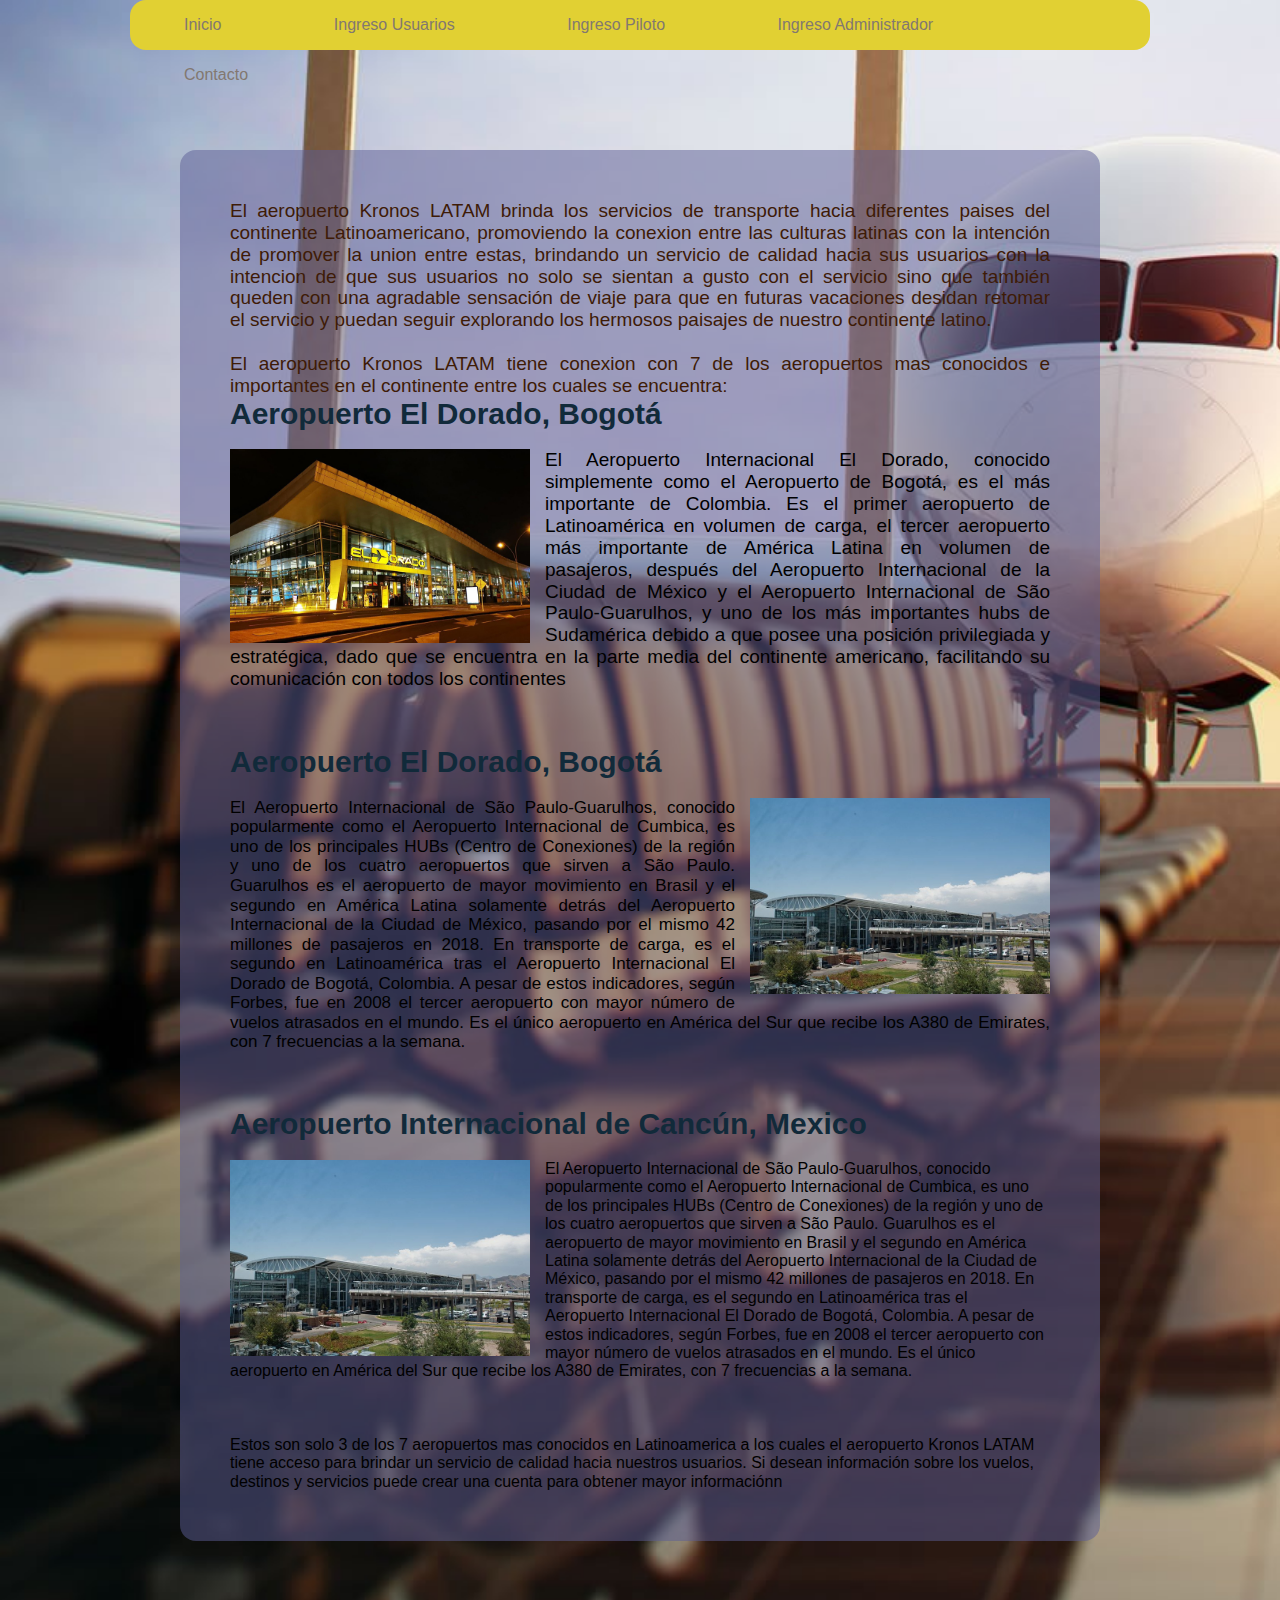
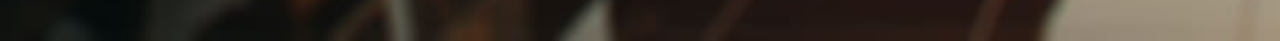
<file: index.html>
<!DOCTYPE html>
<html lang="es">
<head>
    <meta charset="UTF-8">
    <meta http-equiv="X-UA-Compatible" content="IE=edge">
    <meta name="viewport" content="width= , initial-scale=1.0">
    <link rel="shortcut icon" href="aeropuerto.png" type="image/x-icon">
    <link rel="stylesheet" href="css/style.css">
    <link rel="preconnect" href="https://fonts.googleapis.com">
    <link rel="preconnect" href="https://fonts.gstatic.com" crossorigin>
    <link rel="stylesheet" href="css/normalize.css">
    <title> Aeropuerto Kronos LATAM </title>
</head>
<body>
    <div>
        <ul class="menu">
            <li >
                <a href="/index.html">Inicio</a>
            </li>
            <li>
                <a href="/Ingreso_Usuario.html">Ingreso Usuarios</a>
            </li>
            <li>
                <a href="/piloto.html">Ingreso Piloto</a>
            </li>
            <li>
                <a href="/administrador.html">Ingreso Administrador</a>
            </li>
            <li>
                <a href="/contacto.html">Contacto</a>
            </li>
        </ul>
    </div>

    <div class="base">
        <div class="presentacion">
            <p>
                El aeropuerto Kronos LATAM brinda los servicios de transporte hacia diferentes
                paises del continente Latinoamericano, promoviendo la conexion entre las culturas
                latinas con la intención de promover la union entre estas, brindando un servicio de
                calidad hacia sus usuarios con la intencion de que sus usuarios no solo se sientan a gusto con el servicio
                sino que también queden con una agradable sensación de viaje para que en futuras
                vacaciones desidan retomar el servicio y puedan seguir explorando los hermosos paisajes
                de nuestro continente latino. <br> <br> 

                El aeropuerto Kronos LATAM tiene conexion con 7 de los aeropuertos mas conocidos e importantes en el continente
                entre los cuales se encuentra:
            </p>
        </div>

        <div class="base__lista">

            <ul>
                <li>
                    <div class="aeropuertos__contenido-1">
                        <h2>Aeropuerto El Dorado, Bogotá</h2><br>
                        <img src="fondos/Aeropuerto_ElDorado_Terminal.jpg" alt="Aeropuerto_ElDorado">
                        <p> 
                            El Aeropuerto Internacional El Dorado, conocido simplemente como el Aeropuerto de Bogotá, es el más importante de Colombia.
                            Es el primer aeropuerto de Latinoamérica en volumen de carga, el tercer aeropuerto más importante de América Latina en volumen
                            de pasajeros, después del Aeropuerto Internacional de la Ciudad de México y el Aeropuerto Internacional de São Paulo-Guarulhos,
                            y uno de los más importantes hubs de Sudamérica debido a que posee una posición privilegiada y estratégica, dado que se
                            encuentra en la parte media del continente americano, facilitando su comunicación con todos los continentes
                        </p> 
                    </div>
                </li>
                <br>
                <br>
                <br>
                <li>
                    <div class="aeropuertos__contenido-2">
                        <h2>Aeropuerto El Dorado, Bogotá</h2><br>
                        <img src="fondos/Aeropuerto-Internacional-de-São-Paulo-Guarulhos-GRU-760x496.jpg" alt="Aeropuerto_SaoPaulo">
                        <p> 
                            El Aeropuerto Internacional de São Paulo-Guarulhos, conocido popularmente como el Aeropuerto Internacional de Cumbica, es uno
                            de los principales HUBs (Centro de Conexiones) de la región y uno de los cuatro aeropuertos que sirven a São Paulo.
                            Guarulhos es el aeropuerto de mayor movimiento en Brasil y el segundo en América Latina solamente detrás del Aeropuerto
                            Internacional de la Ciudad de México, pasando por el mismo 42 millones de pasajeros en 2018. En transporte de carga, es el
                            segundo en Latinoamérica tras el Aeropuerto Internacional El Dorado de Bogotá, Colombia. A pesar de estos indicadores, según
                            Forbes, fue en 2008 el tercer aeropuerto con mayor número de vuelos atrasados en el mundo. Es el único aeropuerto en América
                            del Sur que recibe los A380 de Emirates, con 7 frecuencias a la semana.
                        </p> 
                    </div>
                </li>
                <br>
                <br>
                <br>
                <li>
                    <div class="aeropuertos__contenido-3">
                        <h2>Aeropuerto Internacional de Cancún, Mexico</h2><br>
                        <img src="fondos/Aeropuerto-Internacional-de-São-Paulo-Guarulhos-GRU-760x496.jpg" alt="Aeropuerto_SaoPaulo">
                        <p> 
                            El Aeropuerto Internacional de São Paulo-Guarulhos, conocido popularmente como el Aeropuerto Internacional de Cumbica, es uno
                            de los principales HUBs (Centro de Conexiones) de la región y uno de los cuatro aeropuertos que sirven a São Paulo.
                            Guarulhos es el aeropuerto de mayor movimiento en Brasil y el segundo en América Latina solamente detrás del Aeropuerto
                            Internacional de la Ciudad de México, pasando por el mismo 42 millones de pasajeros en 2018. En transporte de carga, es el
                            segundo en Latinoamérica tras el Aeropuerto Internacional El Dorado de Bogotá, Colombia. A pesar de estos indicadores, según
                            Forbes, fue en 2008 el tercer aeropuerto con mayor número de vuelos atrasados en el mundo. Es el único aeropuerto en América
                            del Sur que recibe los A380 de Emirates, con 7 frecuencias a la semana.
                        </p> 
                    </div>
                </li>
            </ul>

        </div>

        
        <br>
        <br>
        <br>
        <div>
            <p>
                Estos son solo 3 de los 7 aeropuertos mas conocidos en Latinoamerica a los cuales el aeropuerto Kronos LATAM tiene acceso
                para brindar un servicio de calidad hacia nuestros usuarios. Si desean información sobre los vuelos, destinos y servicios
                puede crear una cuenta para obtener mayor informaciónn
            </p>
        </div>
    
    </div>

    
    

</body>
</html>
</file>
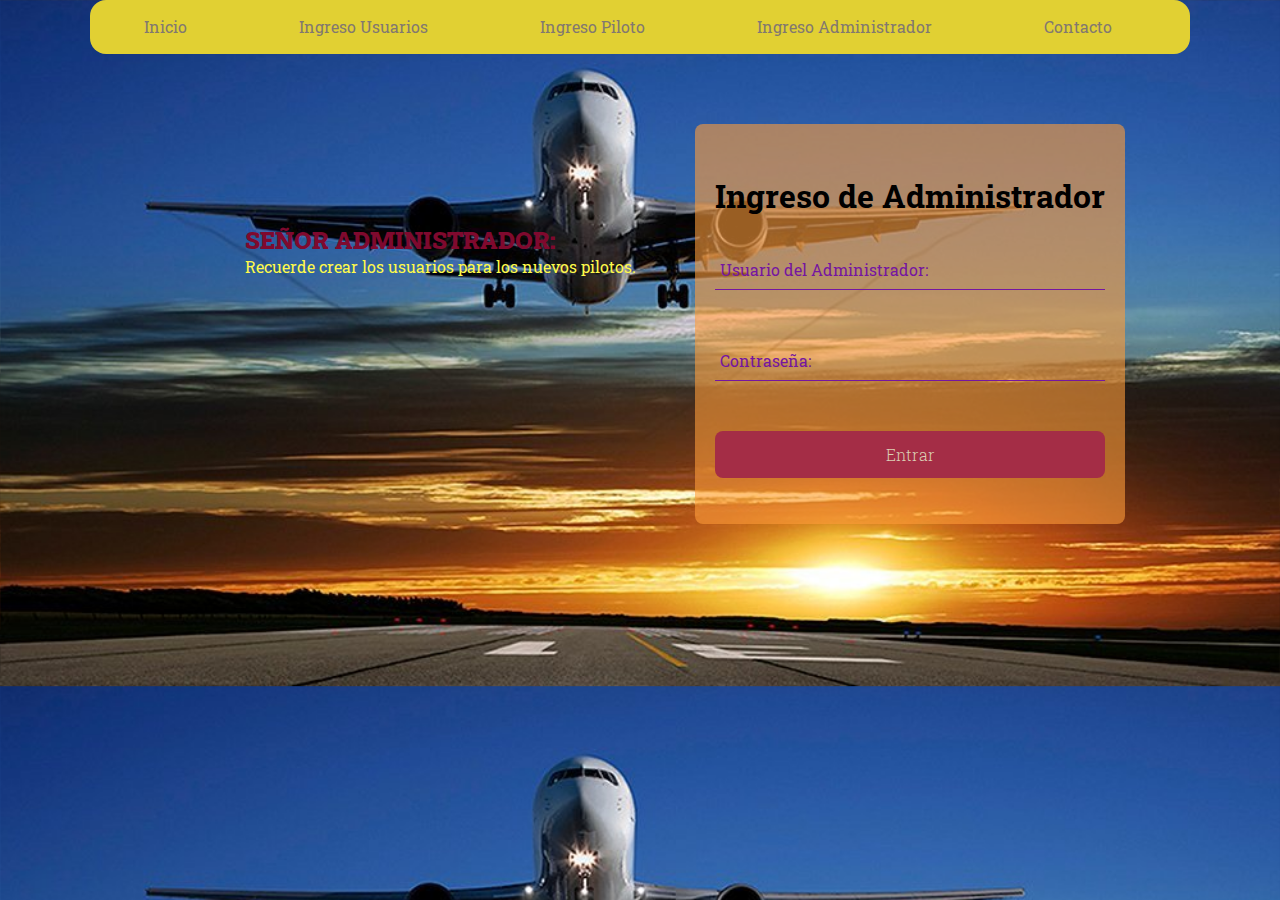
<file: administrador.html>
<!DOCTYPE html>
<html lang="en">
<head>
    <meta charset="UTF-8">
    <meta http-equiv="X-UA-Compatible" content="IE=edge">
    <meta name="viewport" content="width=device-width, initial-scale=1.0">
    <link rel="stylesheet" href="css/administrador.css">
    <title> Ingreso Administrador </title>
</head>
<body>
    <div>
        <ul class="menu">
            <li >
                <a href="/index.html">Inicio</a>
            </li>
            <li>
                <a href="/ingreso_usuario.html">Ingreso Usuarios</a>
            </li>
            <li>
                <a href="/piloto.html">Ingreso Piloto</a>
            </li>
            <li>
                <a href="/administrador.html">Ingreso Administrador</a>
            </li>
            <li>
                <a href="/contacto.html">Contacto</a>
            </li>
        </ul>
    </div>


    <div class="formulario">

        <div class="formulario__recomendaciones">
            <h2> <b> SEÑOR ADMINISTRADOR: </b> </h2>
            <p> Recuerde crear los usuarios para los nuevos pilotos.</p>
        </div>
            
        
        <form action="" method="post" class="formulario__administrador">
                <h2 class="formulario__administrador-titulo"> Ingreso de Administrador </h2>
                <div class="formulario__administrador-entorno">

                    <div class="formulario__administrador-entorno-casillas">
                        <input type="text" id="name" class="formulario__input" placeholder=" ">
                        <label for="name" class="formulario__label"> Usuario del Administrador: </label>
                        <span class="formulario__linea"></span>
                    </div>
                    <div class="formulario__administrador-entorno-casillas">
                        <input type="password" id="password" class="formulario__input" placeholder=" ">
                        <label for="password" class="formulario__label"> Contraseña: </label>
                        <span class="formulario__linea"></span>
                    </div>

                    <input type="submit" class="formulario__submit" value="Entrar">
                </div>
                

                
        </form>
        
    </div>

</body>
</html>
</file>
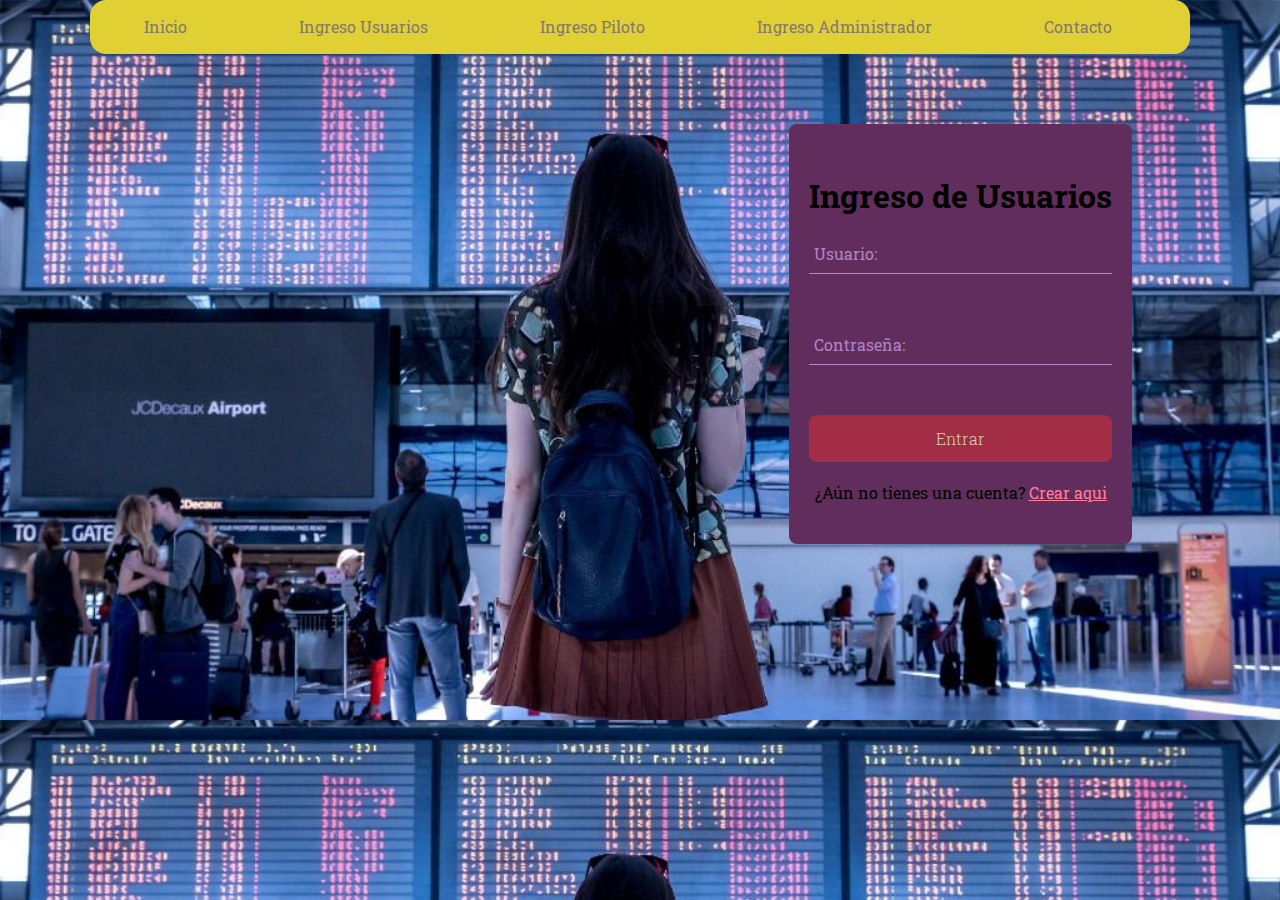
<file: ingreso_usuario.html>
<!DOCTYPE html>
<html lang="en">
<head>
    <meta charset="UTF-8">
    <meta http-equiv="X-UA-Compatible" content="IE=edge">
    <meta name="viewport" content="width=device-width, initial-scale=1.0">
    <link rel="stylesheet" href="css/ingreso_usuario.css">
    <title> Ingreso Usuarios </title>
</head>
<body>
    <div>
        <ul class="menu">
            <li >
                <a href="/index.html">Inicio</a>
            </li>
            <li>
                <a href="/ingreso_usuario.html">Ingreso Usuarios</a>
            </li>
            <li>
                <a href="/piloto.html">Ingreso Piloto</a>
            </li>
            <li>
                <a href="/administrador.html">Ingreso Administrador</a>
            </li>
            <li>
                <a href="/contacto.html">Contacto</a>
            </li>
        </ul>
    </div>


    <div class="formulario">
        
        <form action="" method="post" class="formulario__usuario">
                <h2 class="formulario__usuario-titulo"> Ingreso de Usuarios </h2>
                <div class="formulario__usuario-entorno">

                    <div class="formulario__usuario-entorno-casillas">
                        <input type="text" id="name" class="formulario__input" placeholder=" ">
                        <label for="name" class="formulario__label"> Usuario: </label>
                        <span class="formulario__linea"></span>
                    </div>
                    <div class="formulario__usuario-entorno-casillas">
                        <input type="password" id="password" class="formulario__input" placeholder=" ">
                        <label for="password" class="formulario__label"> Contraseña: </label>
                        <span class="formulario__linea"></span>
                    </div>

                    <input type="submit" class="formulario__submit" value="Entrar">
                </div>      
                <p class="formulario__crearUsuario">¿Aún no tienes una cuenta? <a href="#" class="formulario__crear">Crear aqui</a></p>
        </form>
        
    </div>

</body>
</html>
</file>
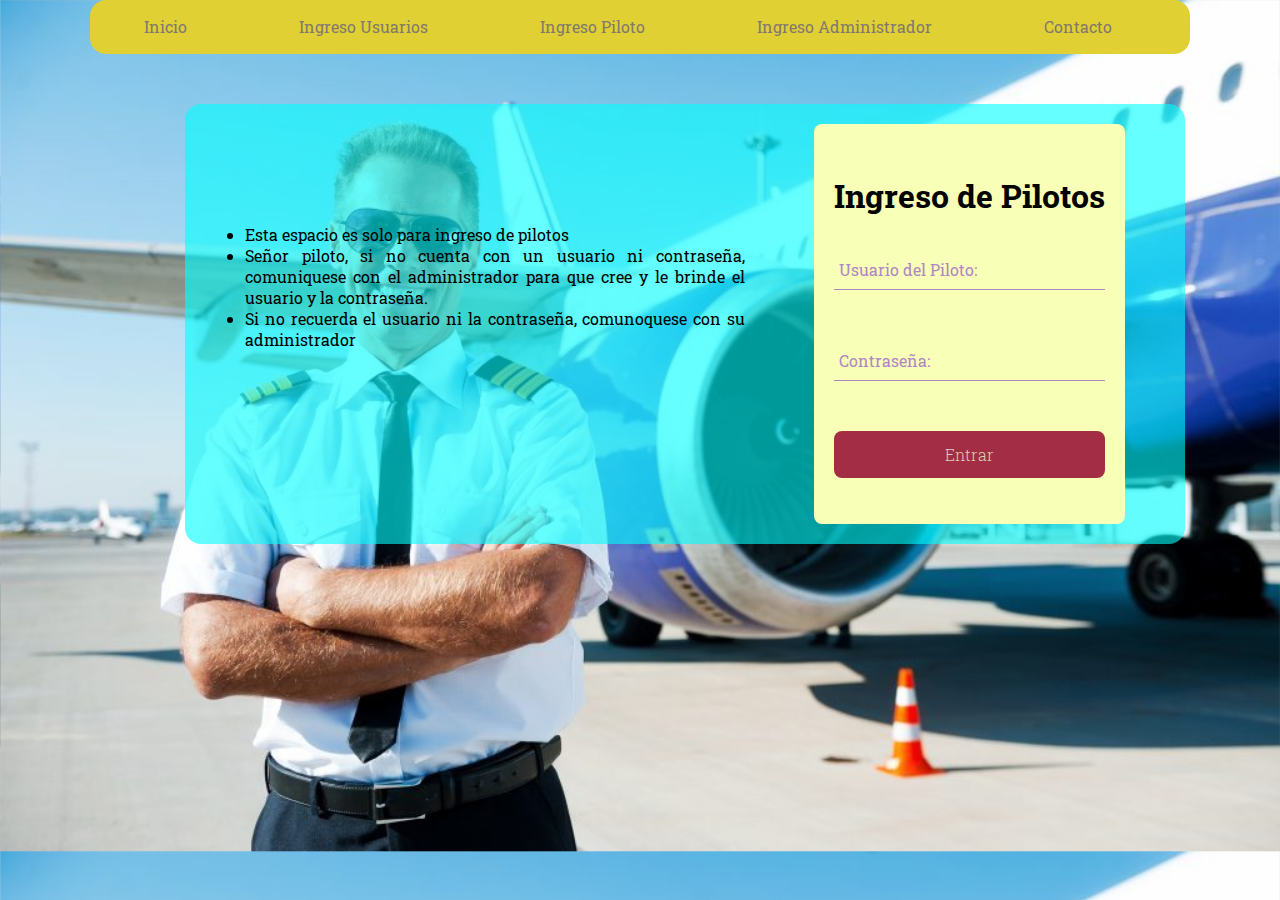
<file: piloto.html>
<!DOCTYPE html>
<html lang="en">
<head>
    <meta charset="UTF-8">
    <meta http-equiv="X-UA-Compatible" content="IE=edge">
    <meta name="viewport" content="width=device-width, initial-scale=1.0">
    <link rel="stylesheet" href="css/piloto.css">
    <title> Ingreso Pilotos </title>
</head>
<body>
    <div>
        <ul class="menu">
            <li >
                <a href="/index.html">Inicio</a>
            </li>
            <li>
                <a href="/ingreso_usuario.html">Ingreso Usuarios</a>
            </li>
            <li>
                <a href="/piloto.html">Ingreso Piloto</a>
            </li>
            <li>
                <a href="/administrador.html">Ingreso Administrador</a>
            </li>
            <li>
                <a href="/contacto.html">Contacto</a>
            </li>
        </ul>
    </div>


    <div class="formulario">

        <div class="formulario__recomendaciones">
            <ul>
                <li>
                    <p> 
                        Esta espacio es solo para ingreso de pilotos 
                    </p>
                </li>
                <li>
                    <p> 
                        Señor piloto, si no cuenta con un usuario ni contraseña, comuniquese con el administrador para que cree y le brinde el usuario y la contraseña.
                    </p>
                </li>
                <li>
                    <p>
                        Si no recuerda el usuario ni la contraseña, comunoquese con su administrador
                    </p>
                </li>
            </ul>
        </div>
            
        
        <form action="" method="post" class="formulario__piloto">
                <h2 class="formulario__piloto-titulo"> Ingreso de Pilotos </h2>
                <div class="formulario__piloto-entorno">

                    <div class="formulario__piloto-entorno-casillas">
                        <input type="text" id="name" class="formulario__input" placeholder=" ">
                        <label for="name" class="formulario__label"> Usuario del Piloto: </label>
                        <span class="formulario__linea"></span>
                    </div>
                    <div class="formulario__piloto-entorno-casillas">
                        <input type="password" id="password" class="formulario__input" placeholder=" ">
                        <label for="password" class="formulario__label"> Contraseña: </label>
                        <span class="formulario__linea"></span>
                    </div>

                    <input type="submit" class="formulario__submit" value="Entrar">
                </div>
                

                
        </form>
        
    </div>

</body>
</html>
</file>
<file: css/style.css>
*{
    margin: 0;
    padding: 0;
    box-sizing: border-box;
}

body {
    font-family: 'Franklin Gothic Medium', 'Arial Narrow', Arial, sans-serif;
    background-image: url(../fondos/Los-mejores-aeropuertos-del-mundo.jpg);
    background-size: cover;
}

.base{
    margin: 100px 180px;
    background-color: rgb(91, 93, 149, 0.5);
    border-radius: 1em;
    padding: 50px;
}

.menu {
    list-style: none;
    padding: 0px;
    background: #e1d033;
    width: 90%;
    height: 50px;
    max-width: 1020px;
    margin: auto;
    border-radius: 1em;
}

.menu li a{
    text-decoration: none;
    color: #827870;
    padding:16px 20px;
    display:block;
}

.menu li{
    display: inline-block;
    text-align: center;
    padding: 0px 34px;
}

.menu li a:hover{
    background: #e37e15;
    border: 1em;
}

.presentacion p{
    color:#3e1b07;
    text-align: justify;
    float: left;
    font-size: 19px;
}

ul{
    list-style: none;
}

.aeropuertos__contenido-1 {
    margin-top: 50px;
}

.aeropuertos__contenido-1 h2{
    font-size: 30px;
    color: #112a3a;
}

.aeropuertos__contenido-1 p{
    text-align: justify;
    font-size: 19px;
}

.aeropuertos__contenido-1 img{
    width: 300px;
    float: left;
    margin-right: 15px;
}

.aeropuertos__contenido-2 h2{
    font-size: 30px;
    color: #112a3a;
}

.aeropuertos__contenido-2 p{
    text-align: justify;
    font-size: 17px;
}

.aeropuertos__contenido-2 img{
    width: 300px;
    float: right;
    margin-left: 15px;
}

.aeropuertos__contenido-3 h2{
    font-size: 30px;
    color: #112a3a;
}

.aeropuertos__contenido-3 img{
    width: 300px;
    float: left;
    margin-right: 15px;
}
</file>
<file: css/administrador.css>
@import url('https://fonts.googleapis.com/css2?family=Roboto+Slab:wght@300;400;700&display=swap');

*{
    margin: 0;
    padding: 0;
    box-sizing: border-box;
}

body {
    font-family: 'Roboto Slab', serif;
    background-image: url(../fondos/fondo-administrador.jpg);
    background-size: cover;
}

.menu {
    list-style: none;
    padding: 0px;
    background: #e1d033;
    width: 90%;
    height: 54px;
    max-width: 1100px;
    margin: auto;
    border-radius: 1em;
}

.menu li a{
    text-decoration: none;
    color: #827870;
    padding:16px 20px;
    display:block;
}

.menu li{
    display: inline-block;
    text-align: center;
    padding: 0px 34px;
}

.menu li a:hover{
    background: #e37e15;
    border: 1em;
}

.formulario {
    margin: 50px 185px;
    border-radius: 1em;
    padding: 20px;
    overflow: auto;
    display: inline-block;
    width: 1000px;
    text-align: center;
}

.formulario__recomendaciones {
    text-align: justify;
    float: left;
    margin-left: 40px;
    margin-top: 100px;
    display: inline;
    max-width: 400px;
    color: #fffa4a;
}

.formulario__recomendaciones h2{
    color: #7f092e;
}

.formulario__administrador {
    float: right;
    background-color: rgb(255, 156, 58, 0.6);
    height: 400px;
    padding: 50px 20px;
    margin-right: 40px;
    border-radius: .5em;
}

.formulario__administrador-titulo {
    font-size: 2rem;
    margin-bottom: 1em;
}

.formulario__administrador-entorno{
    display: grid;
    gap: 50px;
}

.formulario__administrador-entorno-casillas {
    position: relative;
    --color: #7516a0;
}

.formulario__input{
    width:100%;
    background: none;
    color: #665f61;
    font-size: 1rem;
    padding: .6em .3em;
    border: none;
    outline: none;
    border-bottom: 1px solid var(--color);
    font-family: 'Roboto Slab', serif;
}

.formulario__input:not(:placeholder-shown){
    color: #6f6557;
}

.formulario__input:focus + .formulario__label, .formulario__input:not(:placeholder-shown) + .formulario__label{
    transform: translateY(-12px) scale(.7);
    transform-origin: left top;
    color: #008fff;
}

.formulario__label{
    color:var(--color);
    cursor: pointer;
    position: absolute;
    top: 0;
    left: 5px;
    transform: translateY(10px);
    transition: transform .5s, color .3s;
}

.formulario__submit {
    background: #a42d46;
    color: #dccfb5;
    font-family: 'Roboto Slab', serif;
    font-weight: 300;
    font-size: 1rem;
    padding: .8em 0;
    border: none;
    border-radius: .5em;
}

.formulario__linea{
    position: absolute;
    bottom: 0;
    left: 0;
    width: 100%;
    height: 1px;
    background-color: #a12e00;
    transform: scale(0);
    transform: left bottom;
    transition: transform .5s;
}

.formulario__input:focus ~ .formulario__linea, .formulario__input:not(:placeholder-shown) ~ .formulario__linea{
    transform: scale(1);
}
</file>
<file: css/ingreso_usuario.css>
@import url('https://fonts.googleapis.com/css2?family=Roboto+Slab:wght@300;400;700&display=swap');

*{
    margin: 0;
    padding: 0;
    box-sizing: border-box;
}

body {
    font-family: 'Roboto Slab', serif;
    background-image: url(../fondos/pasajeros-fondo.jpg);
    background-size: cover;
}

.menu {
    list-style: none;
    padding: 0px;
    background: #e1d033;
    width: 90%;
    height: 54px;
    max-width: 1100px;
    margin: auto;
    border-radius: 1em;
}

.menu li a{
    text-decoration: none;
    color: #827870;
    padding:16px 20px;
    display:block;
}

.menu li{
    display: inline-block;
    text-align: center;
    padding: 0px 34px;
}

.menu li a:hover{
    background: #e37e15;
    border: 1em;
}

.formulario {
    margin: 50px 172px;
    /*background-color: rgba(0, 255, 255, 0.6);*/
    border-radius: 1em;
    padding: 20px;
    overflow: auto;
    display: inline-block;
    width: 1020px;
    text-align: center;
}

.formulario__usuario {
    float: right;
    background-color: #612d5c;
    height: 420px;
    padding: 50px 20px;
    margin-right: 40px;
    border-radius: .5em;
}

.formulario__usuario-titulo {
    font-size: 2rem;
    margin-bottom: .5em;
}

.formulario__crearUsuario {
    font-weight: 300px;
    margin-top: 20px;
}

.formulario__crear {
    font-weight: 400px;
    color: #ff7e99;
}

.formulario__crear:hover {
    color: #00d7ff;
}

.formulario__usuario-entorno{
    display: grid;
    gap: 50px;
}

.formulario__usuario-entorno-casillas {
    position: relative;
    --color: #b086c4;
}

.formulario__input{
    width:100%;
    background: none;
    color: #665f61;
    font-size: 1rem;
    padding: .6em .3em;
    border: none;
    outline: none;
    border-bottom: 1px solid var(--color);
    font-family: 'Roboto Slab', serif;
}

.formulario__input:not(:placeholder-shown){
    color: #6f6557;
}

.formulario__input:focus + .formulario__label, .formulario__input:not(:placeholder-shown) + .formulario__label{
    transform: translateY(-12px) scale(.7);
    transform-origin: left top;
    color: #ffad93;
}

.formulario__label{
    color:var(--color);
    cursor: pointer;
    position: absolute;
    top: 0;
    left: 5px;
    transform: translateY(10px);
    transition: transform .5s, color .3s;
}

.formulario__submit {
    background: #a42d46;
    color: #dccfb5;
    font-family: 'Roboto Slab', serif;
    font-weight: 300;
    font-size: 1rem;
    padding: .8em 0;
    border: none;
    border-radius: .5em;
}

.formulario__linea{
    position: absolute;
    bottom: 0;
    left: 0;
    width: 100%;
    height: 1px;
    background-color: #a12e00;
    transform: scale(0);
    transform: left bottom;
    transition: transform .5s;
}

.formulario__input:focus ~ .formulario__linea, .formulario__input:not(:placeholder-shown) ~ .formulario__linea{
    transform: scale(1);
}
</file>
<file: css/piloto.css>
@import url('https://fonts.googleapis.com/css2?family=Roboto+Slab:wght@300;400;700&display=swap');

*{
    margin: 0;
    padding: 0;
    box-sizing: border-box;
}

body {
    font-family: 'Roboto Slab', serif;
    background-image: url(../fondos/fondo_piloto.jpg);
    background-size: cover;
}

.menu {
    list-style: none;
    padding: 0px;
    background: #e1d033;
    width: 90%;
    height: 54px;
    max-width: 1100px;
    margin: auto;
    border-radius: 1em;
}

.menu li a{
    text-decoration: none;
    color: #827870;
    padding:16px 20px;
    display:block;
}

.menu li{
    display: inline-block;
    text-align: center;
    padding: 0px 34px;
}

.menu li a:hover{
    background: #e37e15;
    border: 1em;
}

.formulario {
    margin: 50px 185px;
    background-color: rgba(0, 255, 255, 0.6);
    border-radius: 1em;
    padding: 20px;
    overflow: auto;
    display: inline-block;
    width: 1000px;
    text-align: center;
}

.formulario__recomendaciones {
    text-align: justify;
    float: left;
    margin-left: 40px;
    margin-top: 100px;
    display: inline;
    max-width: 500px;
}

.formulario__piloto {
    float: right;
    background-color: #f8ffb6;
    height: 400px;
    padding: 50px 20px;
    margin-right: 40px;
    border-radius: .5em;
}

.formulario__piloto-titulo {
    font-size: 2rem;
    margin-bottom: 1em;
}

.formulario__piloto-entorno{
    display: grid;
    gap: 50px;
}

.formulario__piloto-entorno-casillas {
    position: relative;
    --color: #b086c4;
}

.formulario__input{
    width:100%;
    background: none;
    color: #665f61;
    font-size: 1rem;
    padding: .6em .3em;
    border: none;
    outline: none;
    border-bottom: 1px solid var(--color);
    font-family: 'Roboto Slab', serif;
}

.formulario__input:not(:placeholder-shown){
    color: #6f6557;
}

.formulario__input:focus + .formulario__label, .formulario__input:not(:placeholder-shown) + .formulario__label{
    transform: translateY(-12px) scale(.7);
    transform-origin: left top;
    color: #ffad93;
}

.formulario__label{
    color:var(--color);
    cursor: pointer;
    position: absolute;
    top: 0;
    left: 5px;
    transform: translateY(10px);
    transition: transform .5s, color .3s;
}

.formulario__submit {
    background: #a42d46;
    color: #dccfb5;
    font-family: 'Roboto Slab', serif;
    font-weight: 300;
    font-size: 1rem;
    padding: .8em 0;
    border: none;
    border-radius: .5em;
}

.formulario__linea{
    position: absolute;
    bottom: 0;
    left: 0;
    width: 100%;
    height: 1px;
    background-color: #a12e00;
    transform: scale(0);
    transform: left bottom;
    transition: transform .5s;
}

.formulario__input:focus ~ .formulario__linea, .formulario__input:not(:placeholder-shown) ~ .formulario__linea{
    transform: scale(1);
}
</file>
